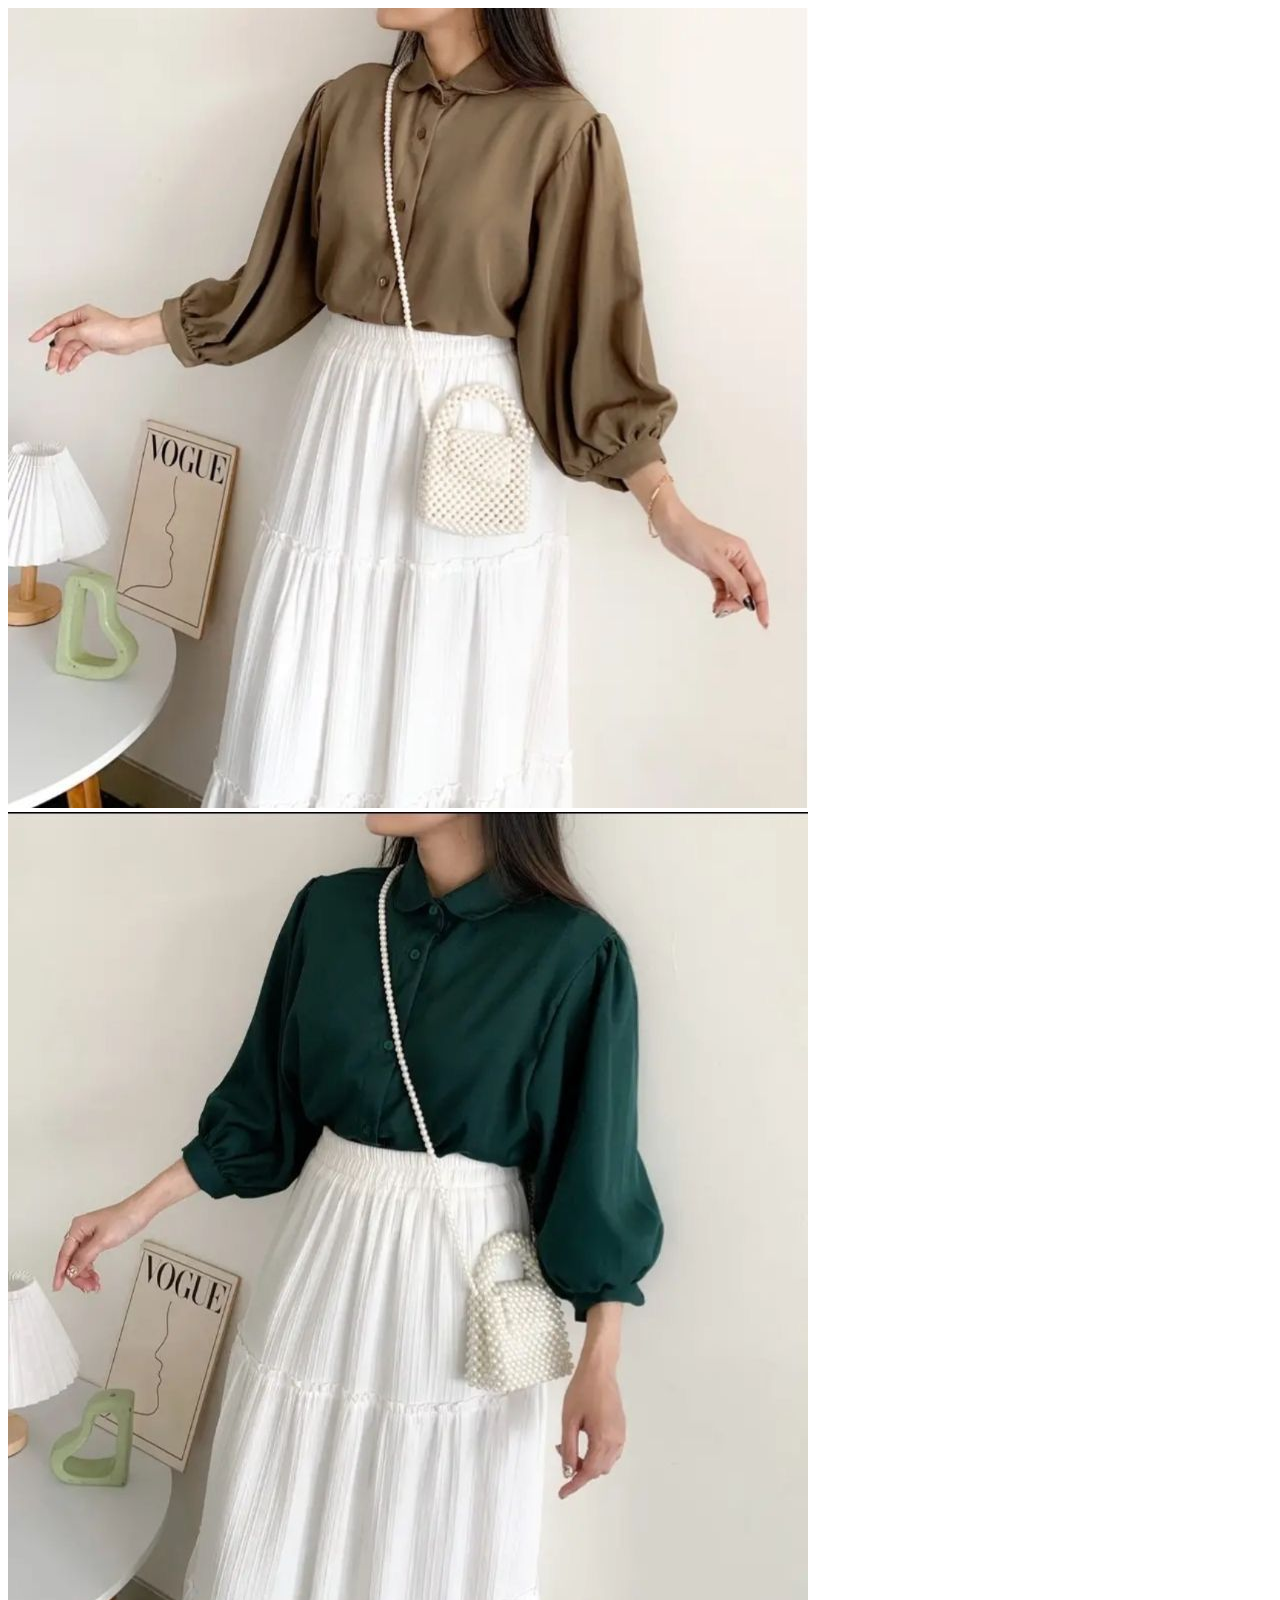
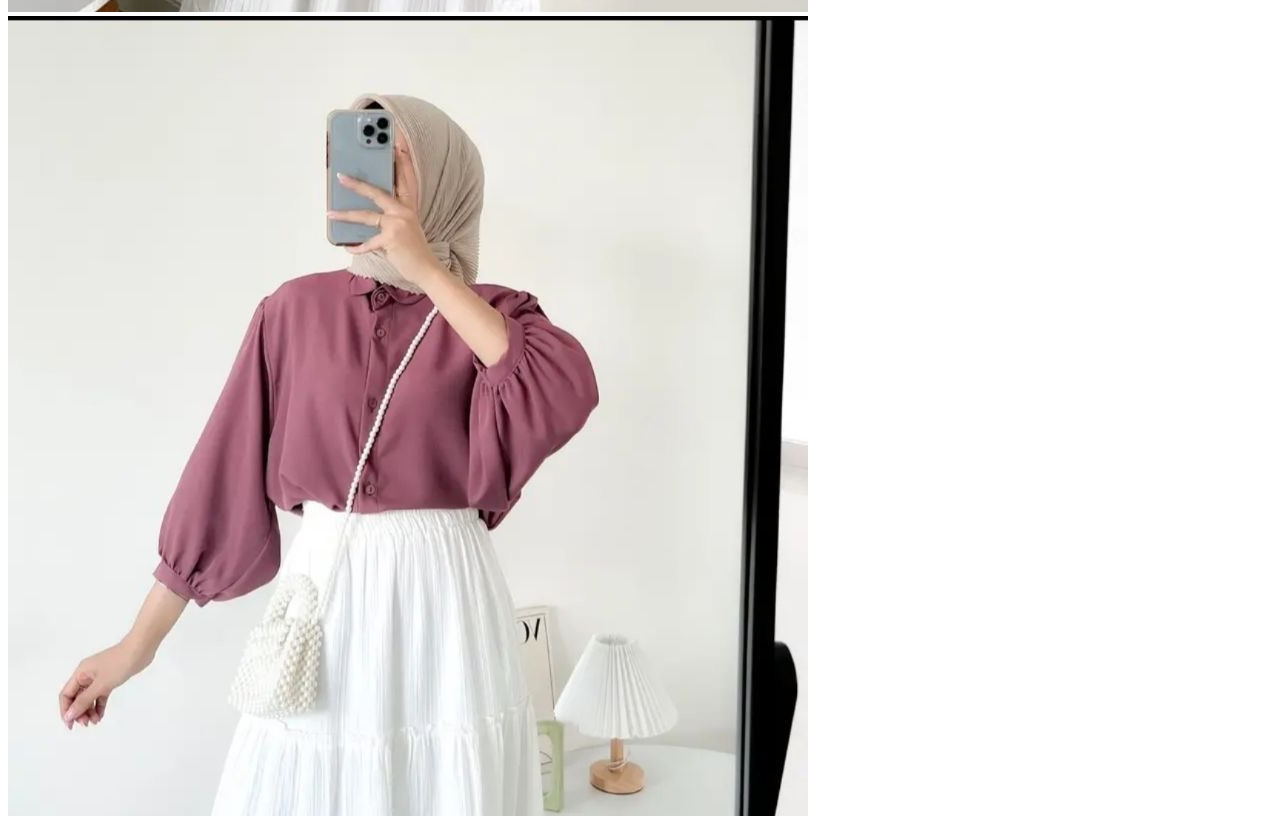
<file: blouse.html>
<!DOCTYPE html>
<html lang="en">
  <head>
    <meta charset="UTF-8" />
    <meta name="viewport" content="width=device-width, initial-scale=1.0" />
    <title>Document</title>
  </head>
  <body>
    <img src="img-puput/blouse 1.jpg" alt="gambar" />
    <img src="img-puput/blouse 2.jpg" alt="gambar" />
    <img src="img-puput/blouse3.jpg" alt="gambar" />
  </body>
</html>
</file>
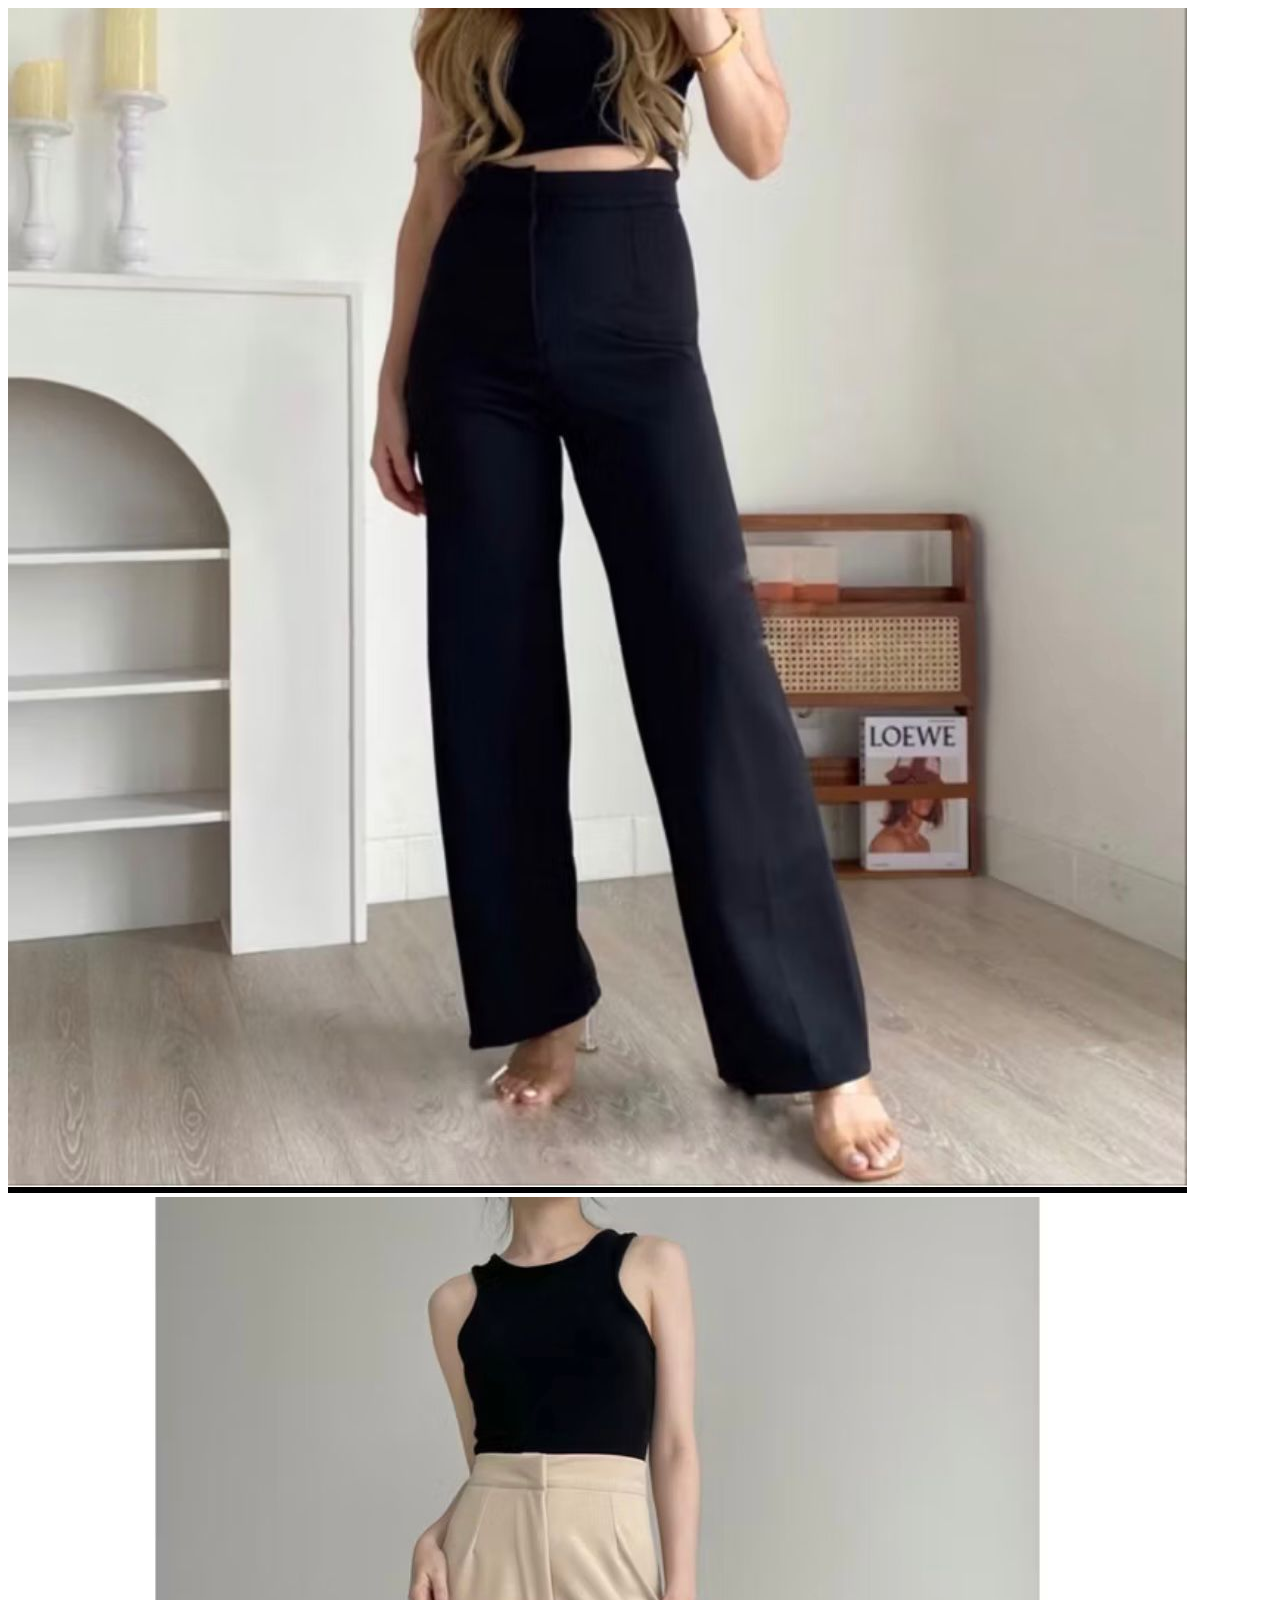
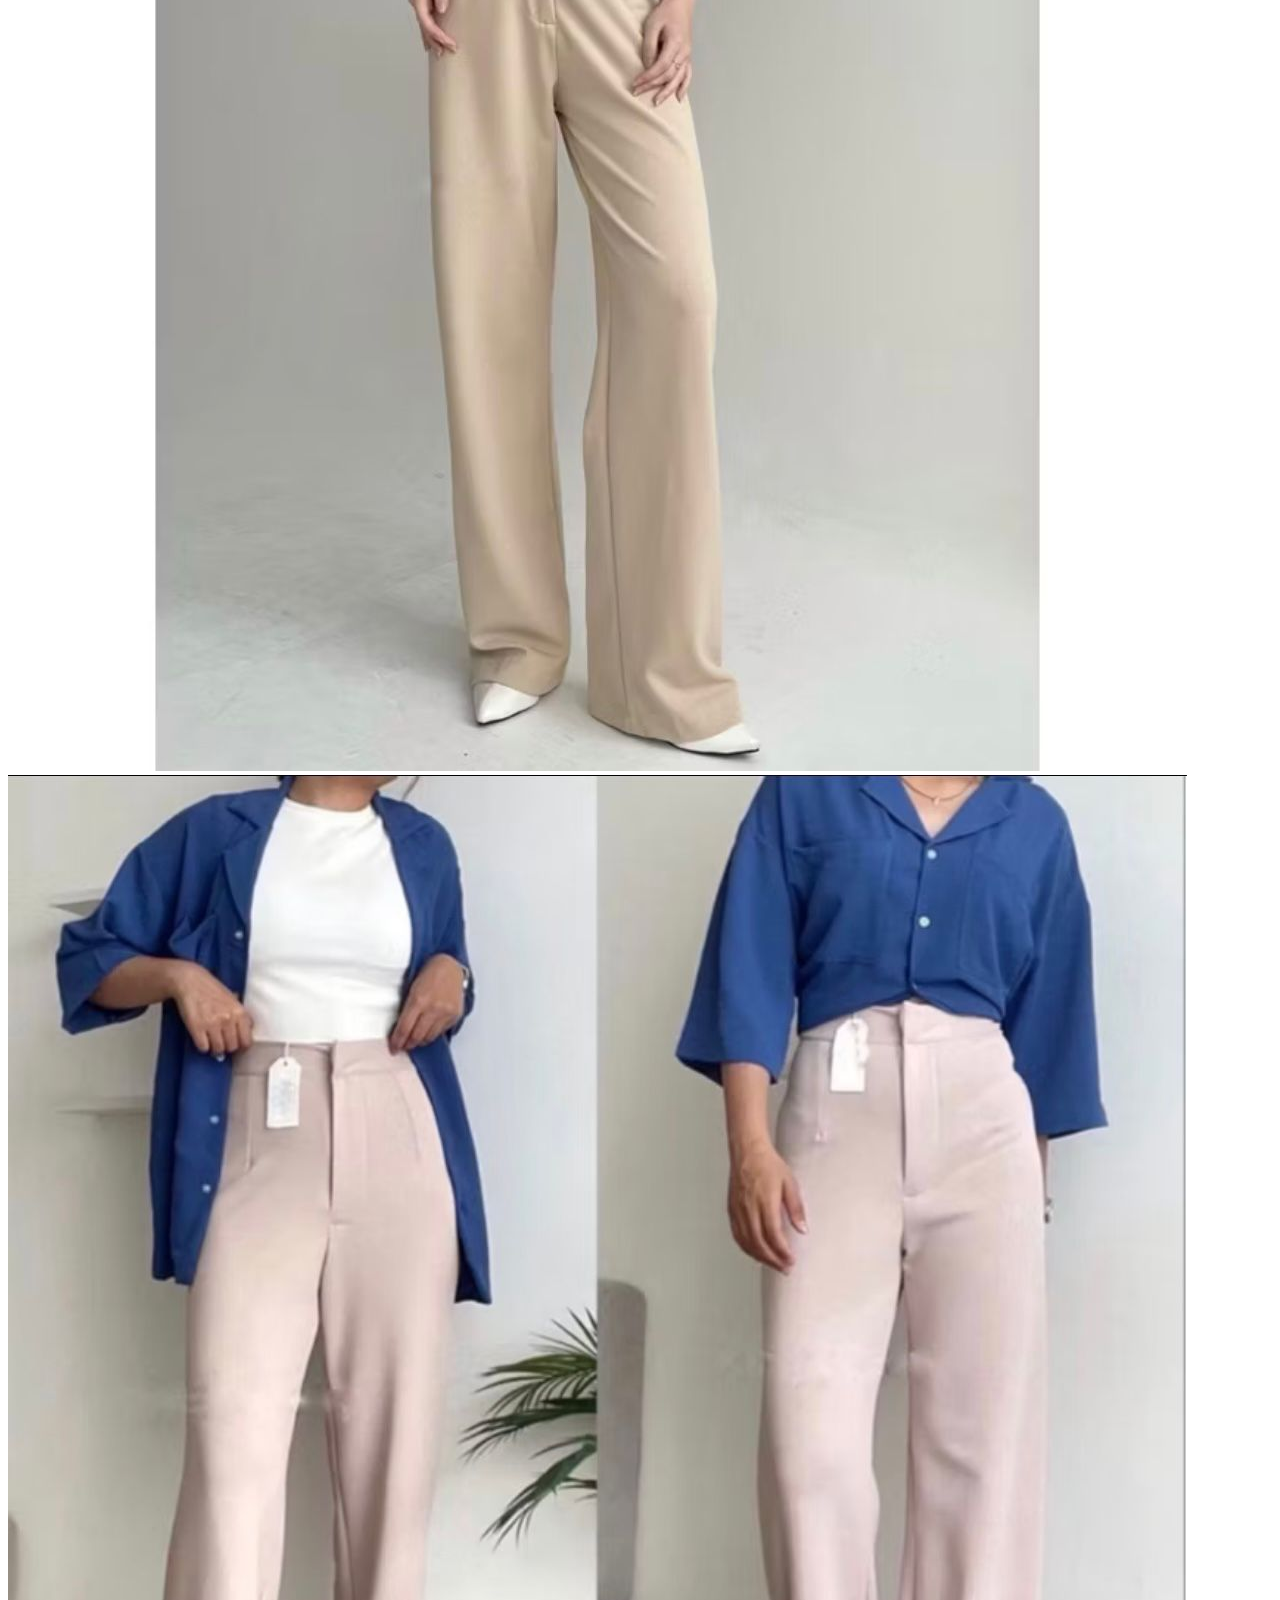
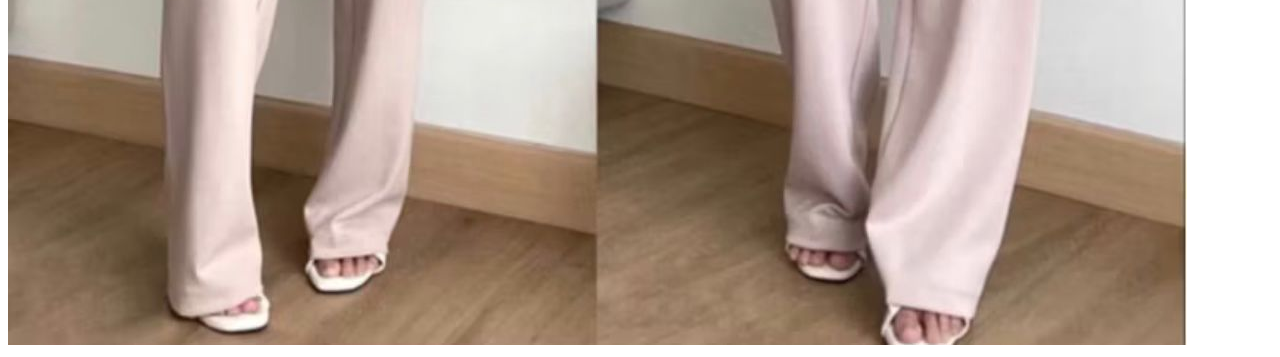
<file: celana.html>
<!DOCTYPE html>
<html lang="en">
  <head>
    <meta charset="UTF-8" />
    <meta name="viewport" content="width=device-width, initial-scale=1.0" />
    <title>Document</title>
  </head>
  <body>
    <img src="img-puput/celana 4.jpg" alt="gambar" />
    <img src="img-puput/foto produk 1.jpg" alt="gambar" />
    <img src="img-puput/celana3.jpg" alt="gambar" />
  </body>
</html>
</file>
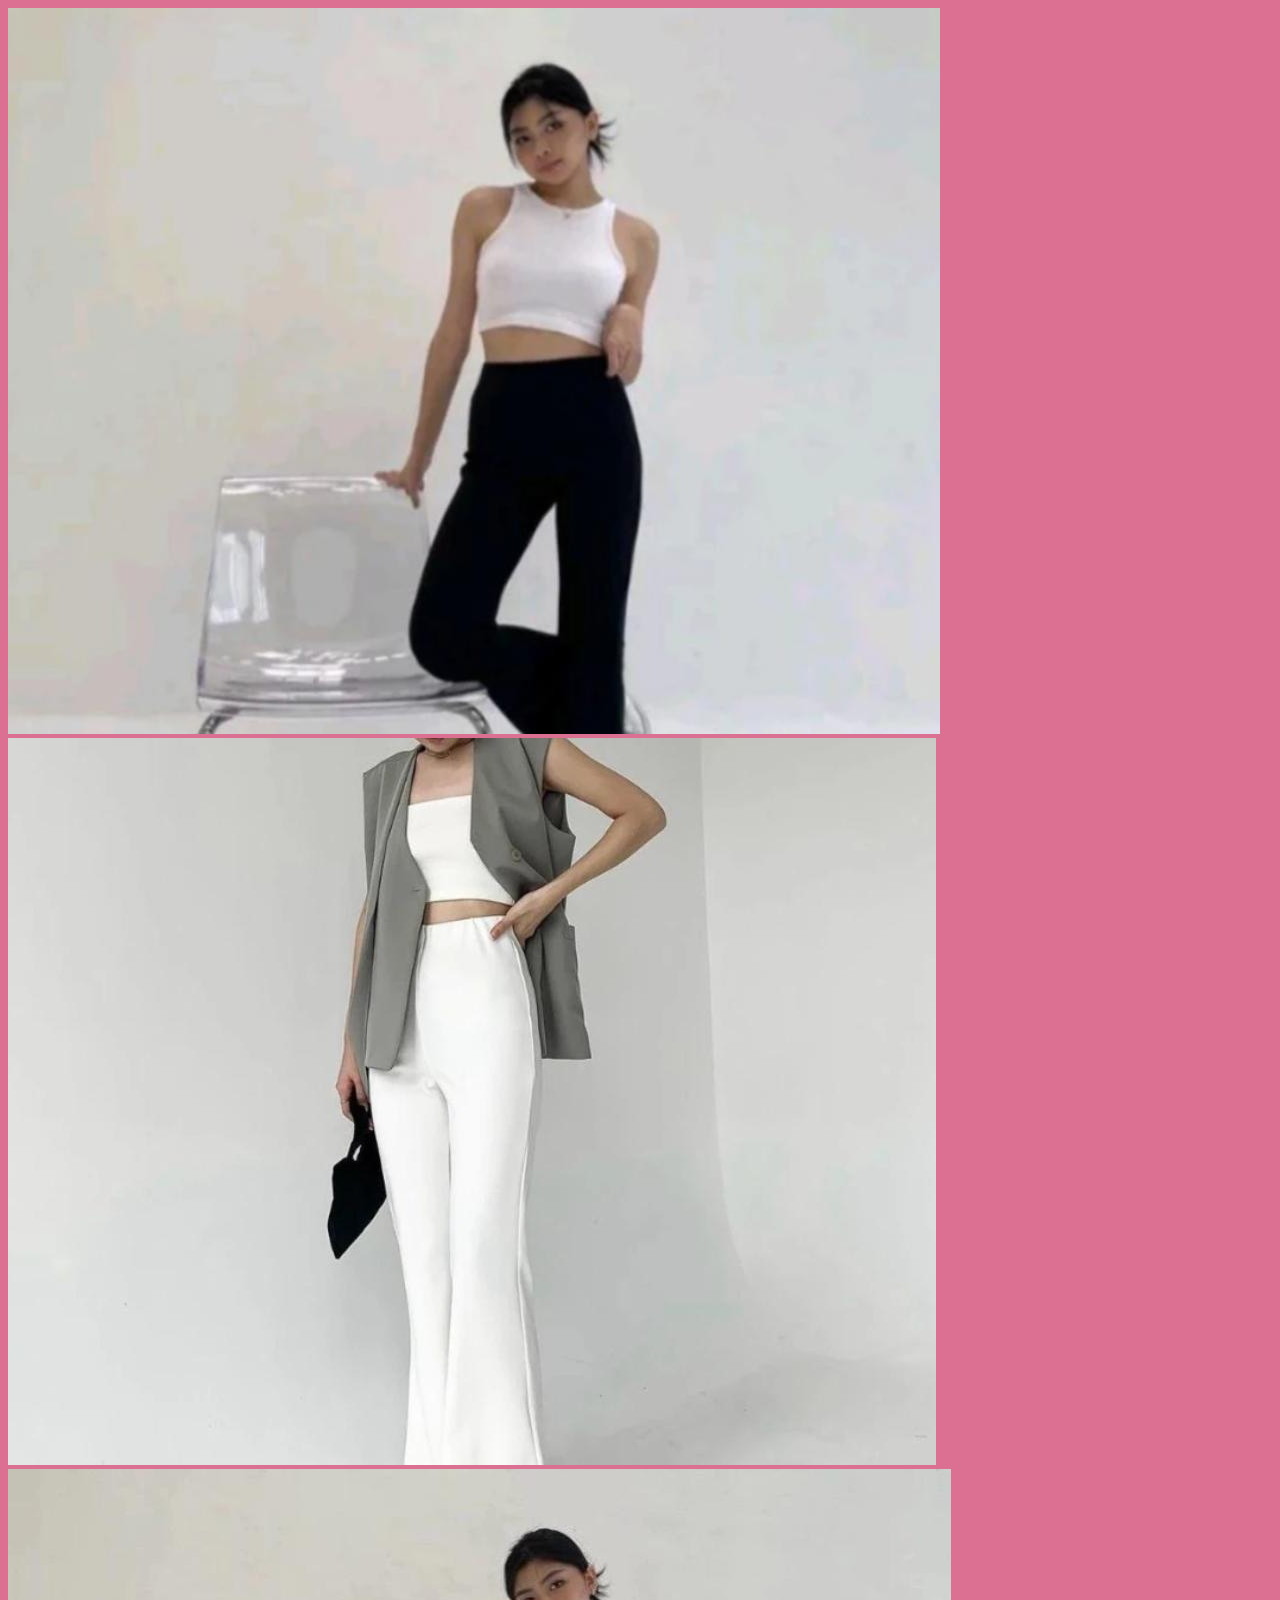
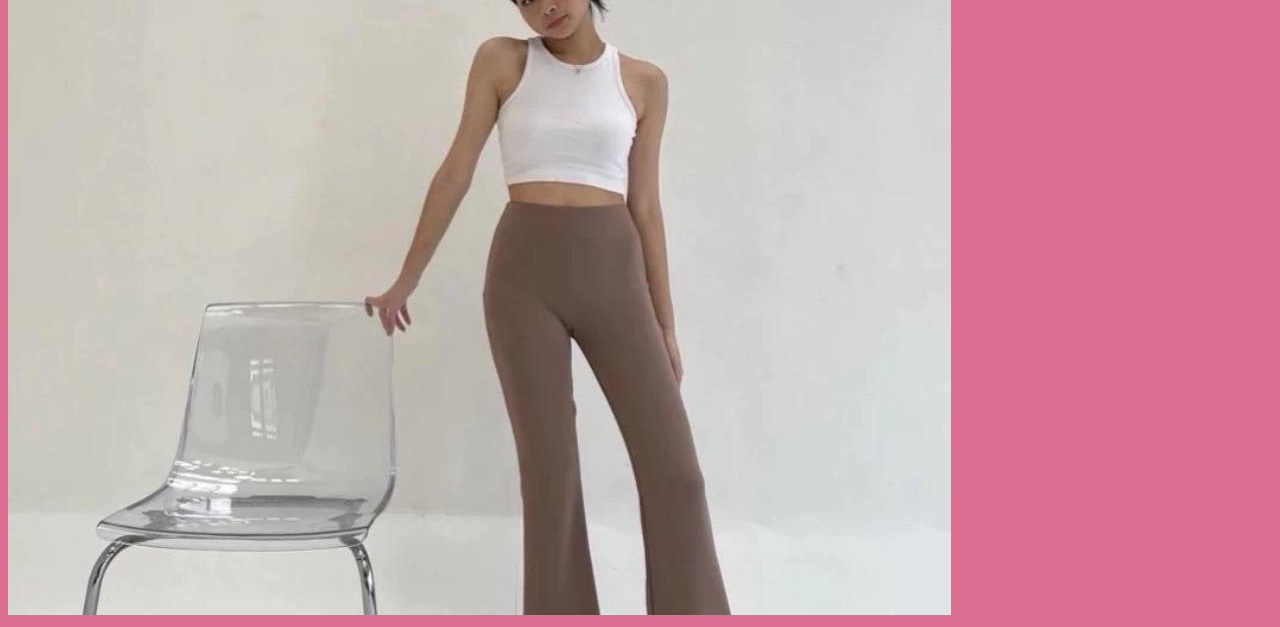
<file: cutbray.html>
<!DOCTYPE html>
<html lang="en">
  <head>
    <meta charset="UTF-8" />
    <meta name="viewport" content="width=device-width, initial-scale=1.0" />
    <title>Document</title>
    <link rel="stylesheet" href="style.css" />
  </head>
  <body>
    <div class="WARNA BESTSELLER" style="align-items: center">
      <div class="gallery-item">
        <img src="img-puput/cutbray.4.jpg" alt="Image 1" />
      </div>
      <div class="gallery-item">
        <img src="img-puput/cutbray.3.jpg" alt="Image 2" />
      </div>
      <div class="gallery-item">
        <img src="img-puput/cutbray.2.jpg" alt="Image 3" />
      </div>
    </div>
  </body>
</html>
</file>
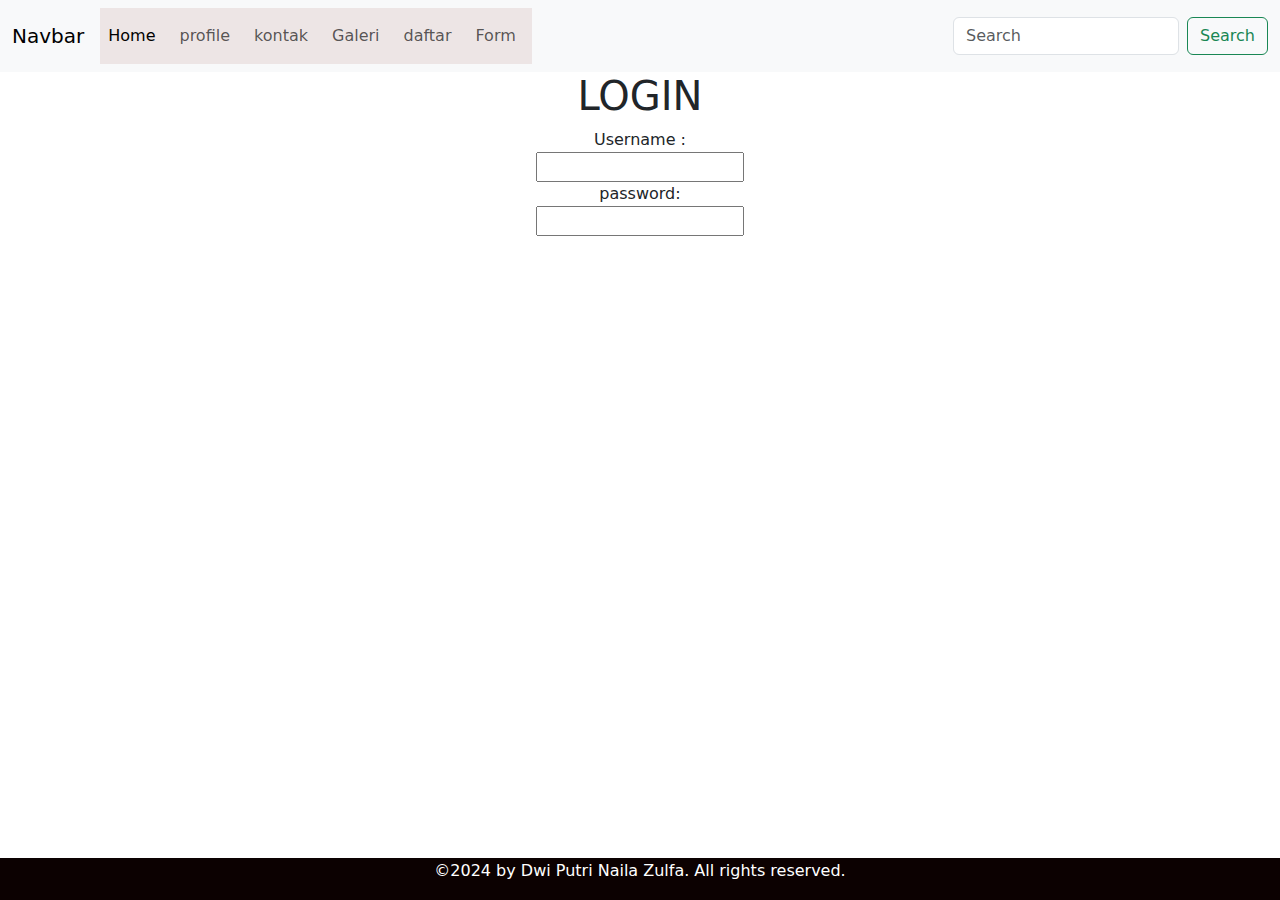
<file: daftar.html>
<!DOCTYPE html>
<html lang="en">
  <head>
    <meta charset="UTF-8" />
    <meta name="viewport" content="width=device-width, initial-scale=1.0" />
    <title>LOGIN</title>

    <link rel="stylesheet" href="style.css" />
    <link rel="stylesheet" href="bootstrap/bootstrap.min.css" />
  </head>
  <body>
    <nav class="navbar navbar-expand-lg bg-body-tertiary">
      <div class="container-fluid">
        <a class="navbar-brand" href="#">Navbar</a>
        <button
          class="navbar-toggler"
          type="button"
          data-bs-toggle="collapse"
          data-bs-target="#navbarSupportedContent"
          aria-controls="navbarSupportedContent"
          aria-expanded="false"
          aria-label="Toggle navigation"
        >
          <span class="navbar-toggler-icon"></span>
        </button>
        <div class="collapse navbar-collapse" id="navbarSupportedContent">
          <ul class="navbar-nav me-auto mb-2 mb-lg-0">
            <li class="nav-item">
              <a class="nav-link active" aria-current="page" href="index.html"
                >Home</a
              >
            </li>
            <li class="nav-item">
              <a class="nav-link" href="profile.html">profile</a>
            </li>
            <li class="nav-item">
              <a class="nav-link" href="kontak.html">kontak</a>
            </li>
            <li class="nav-item">
              <a class="nav-link" href="Galeri.html">Galeri</a>
            </li>
            <li class="nav-item">
              <a class="nav-link" href="daftar.html ">daftar</a>
            </li>
            <li class="nav-item">
              <a class="nav-link" href="form.html">Form</a>
            </li>
          </ul>
          <form class="d-flex" role="search">
            <input
              class="form-control me-2"
              type="search"
              placeholder="Search"
              aria-label="Search"
            />
            <button class="btn btn-outline-success" type="submit">
              Search
            </button>
          </form>
        </div>
      </div>
    </nav>
    <script src="bootstrap/bootstrap.min.js"></script>
    <h1 style="text-align: center">LOGIN</h1>
    <form style="text-align: center">
      <label for="username">Username :</label> <br />
      <input type="text" id="Username" name="Username" /> <br />
      <label for="pwd">password:</label><br />
      <input type="password" id="pwd" name="pwd" />
    </form>
    <!--footer-->
    <footer>
      <p>&copy;2024 by Dwi Putri Naila Zulfa. All rights reserved.</p>
    </footer>
  </body>
</html>
</file>
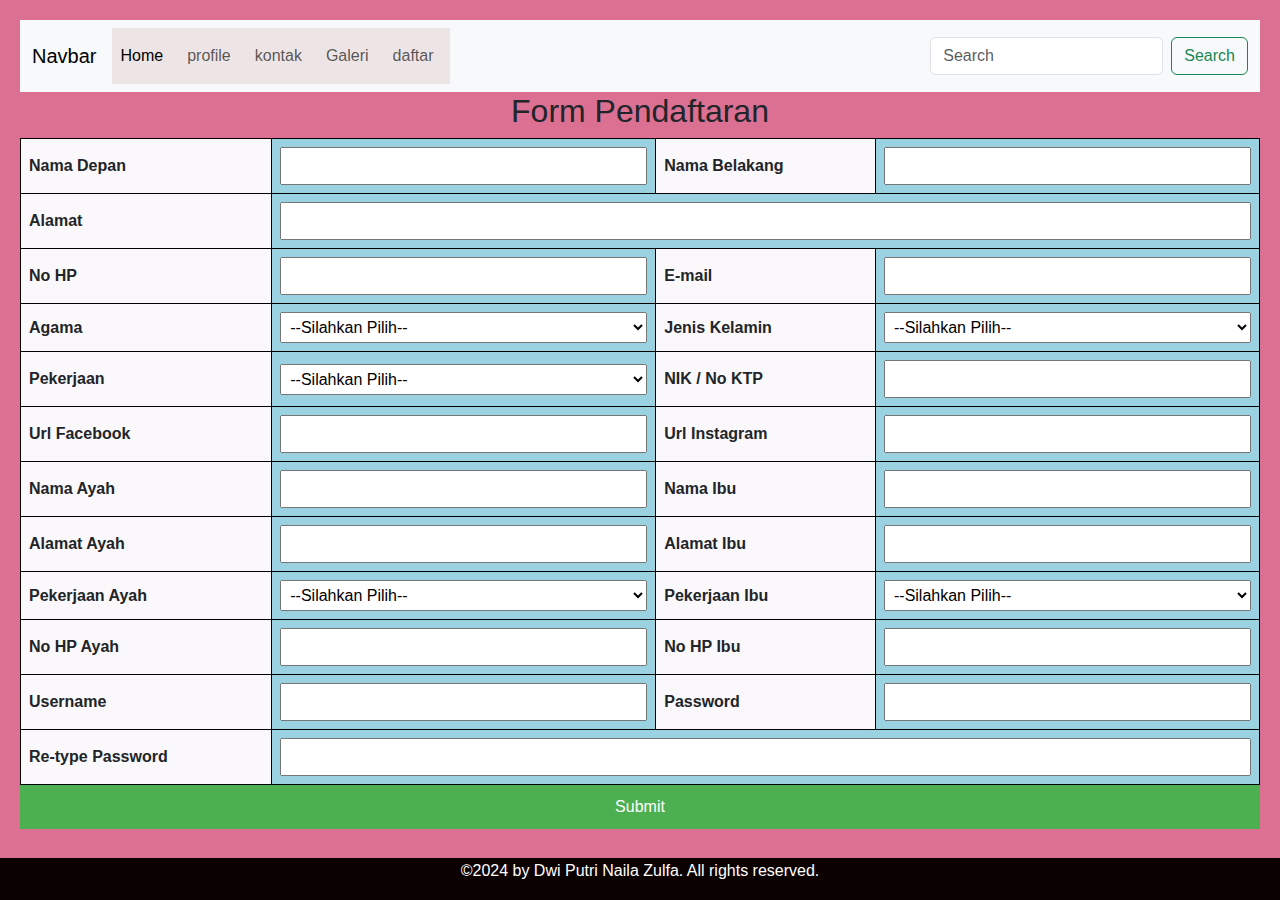
<file: form.html>
<!DOCTYPE html>
<html lang="en">
  <head>
    <meta charset="UTF-8" />
    <meta name="viewport" content="width=device-width, initial-scale=1.0" />
    <title>Form Pendaftaran</title>
    <link rel="stylesheet" href="bootstrap/bootstrap.min.css" />

    <link rel="stylesheet" href="style.css" />
    <style>
      body {
        font-family: Arial, sans-serif;
        background-color: #f4f4f4;
        margin: 0;
        padding: 20px;
      }
      table {
        width: 100%;
        border-collapse: collapse;
      }
      table,
      th,
      td {
        border: 1px solid #000;
        padding: 8px;
      }
      th {
        background-color: #fbf8fb;
      }
      td {
        background-color: #9ad2e2;
      }
      input[type="text"],
      input[type="email"],
      input[type="password"],
      input[type="tel"],
      select {
        width: 100%;
        padding: 5px;
        box-sizing: border-box;
      }
      input[type="submit"] {
        width: 100%;
        padding: 10px;
        background-color: #4caf50;
        color: white;
        border: none;
        cursor: pointer;
      }
      input[type="submit"]:hover {
        background-color: #45a049;
      }
    </style>
    <link rel="stylesheet" href="style.css" />
  </head>
  <body>
    <nav class="navbar navbar-expand-lg bg-body-tertiary">
      <div class="container-fluid">
        <a class="navbar-brand" href="#">Navbar</a>
        <button
          class="navbar-toggler"
          type="button"
          data-bs-toggle="collapse"
          data-bs-target="#navbarSupportedContent"
          aria-controls="navbarSupportedContent"
          aria-expanded="false"
          aria-label="Toggle navigation"
        >
          <span class="navbar-toggler-icon"></span>
        </button>
        <div class="collapse navbar-collapse" id="navbarSupportedContent">
          <ul class="navbar-nav me-auto mb-2 mb-lg-0">
            <li class="nav-item">
              <a class="nav-link active" aria-current="page" href="index.html"
                >Home</a
              >
            </li>
            <li class="nav-item">
              <a class="nav-link" href="profile.html">profile</a>
            </li>
            <li class="nav-item">
              <a class="nav-link" href="kontak.html">kontak</a>
            </li>
            <li class="nav-item">
              <a class="nav-link" href="Galeri.html">Galeri</a>
            </li>
            <li class="nav-item">
              <a class="nav-link" href="daftar.html ">daftar</a>
            </li>
          </ul>
          <form class="d-flex" role="search">
            <input
              class="form-control me-2"
              type="search"
              placeholder="Search"
              aria-label="Search"
            />
            <button class="btn btn-outline-success" type="submit">
              Search
            </button>
          </form>
        </div>
      </div>
    </nav>
    <script src="bootstrap/bootstrap.min.js"></script>
    <h2 style="text-align: center">Form Pendaftaran</h2>
    <form action="#" method="POST">
      <table>
        <tr>
          <th>Nama Depan</th>
          <td><input type="text" name="firstName" required /></td>
          <th>Nama Belakang</th>
          <td><input type="text" name="lastName" required /></td>
        </tr>
        <tr>
          <th>Alamat</th>
          <td colspan="3"><input type="text" name="address" required /></td>
        </tr>
        <tr>
          <th>No HP</th>
          <td><input type="tel" name="phone" required /></td>
          <th>E-mail</th>
          <td><input type="email" name="email" required /></td>
        </tr>
        <tr>
          <th>Agama</th>
          <td>
            <select name="religion" required>
              <option value="">--Silahkan Pilih--</option>
              <option value="Islam">Islam</option>
              <option value="Hindu">Hindu</option>
              <option value="Budha">Budha</option>
            </select>
          </td>
          <th>Jenis Kelamin</th>
          <td>
            <select name="gender" required>
              <option value="">--Silahkan Pilih--</option>
              <option value="Laki-laki">Laki-laki</option>
              <option value="Perempuan">Perempuan</option>
            </select>
          </td>
        </tr>
        <tr>
          <th>Pekerjaan</th>
          <td>
            <select name="job" required>
              <option value="">--Silahkan Pilih--</option>
              <option value="Swasta">Swasta</option>
              <option value="PNS">PNS</option>
              <option value="TNI">TNI</option>
              <option value="Polri">Polri</option>
              <option value="Dokter">Dokter</option>
              <option value="Programmer">Programmer</option>
              <option value="DPR">DPR</option>
              <option value="Guru">Guru</option>
              <option value="Dosen">Dosen</option>
            </select>
          </td>
          <th>NIK / No KTP</th>
          <td><input type="text" name="nik" required /></td>
        </tr>
        <tr>
          <th>Url Facebook</th>
          <td><input type="text" name="facebook" /></td>
          <th>Url Instagram</th>
          <td><input type="text" name="instagram" /></td>
        </tr>
        <tr>
          <th>Nama Ayah</th>
          <td><input type="text" name="fatherName" /></td>
          <th>Nama Ibu</th>
          <td><input type="text" name="motherName" /></td>
        </tr>
        <tr>
          <th>Alamat Ayah</th>
          <td><input type="text" name="fatherAddress" /></td>
          <th>Alamat Ibu</th>
          <td><input type="text" name="motherAddress" /></td>
        </tr>
        <tr>
          <th>Pekerjaan Ayah</th>
          <td>
            <select name="fatherJob">
              <option value="">--Silahkan Pilih--</option>
              <option value="Swasta">Swasta</option>
              <option value="PNS">PNS</option>
              <option value="TNI">TNI</option>
              <option value="Polri">Polri</option>
              <option value="Dokter">Dokter</option>
              <option value="Programmer">Programmer</option>
              <option value="DPR">DPR</option>
              <option value="Guru">Guru</option>
              <option value="Dosen">Dosen</option>
            </select>
          </td>
          <th>Pekerjaan Ibu</th>
          <td>
            <select name="motherJob">
              <option value="">--Silahkan Pilih--</option>
              <option value="Swasta">Swasta</option>
              <option value="PNS">PNS</option>
              <option value="TNI">TNI</option>
              <option value="Polri">Polri</option>
              <option value="Dokter">Dokter</option>
              <option value="Programmer">Programmer</option>
              <option value="DPR">DPR</option>
              <option value="Guru">Guru</option>
              <option value="Dosen">Dosen</option>
            </select>
          </td>
        </tr>
        <tr>
          <th>No HP Ayah</th>
          <td><input type="tel" name="fatherPhone" /></td>
          <th>No HP Ibu</th>
          <td><input type="tel" name="motherPhone" /></td>
        </tr>
        <tr>
          <th>Username</th>
          <td><input type="text" name="username" required /></td>
          <th>Password</th>
          <td><input type="password" name="password" required /></td>
        </tr>
        <tr>
          <th>Re-type Password</th>
          <td colspan="3">
            <input type="password" name="repassword" required />
          </td>
        </tr>
      </table>
      <input type="submit" value="Submit" />
    </form>
    <!--footer-->
    <footer>
      <p>&copy;2024 by Dwi Putri Naila Zulfa. All rights reserved.</p>
    </footer>
  </body>
</html>
</file>
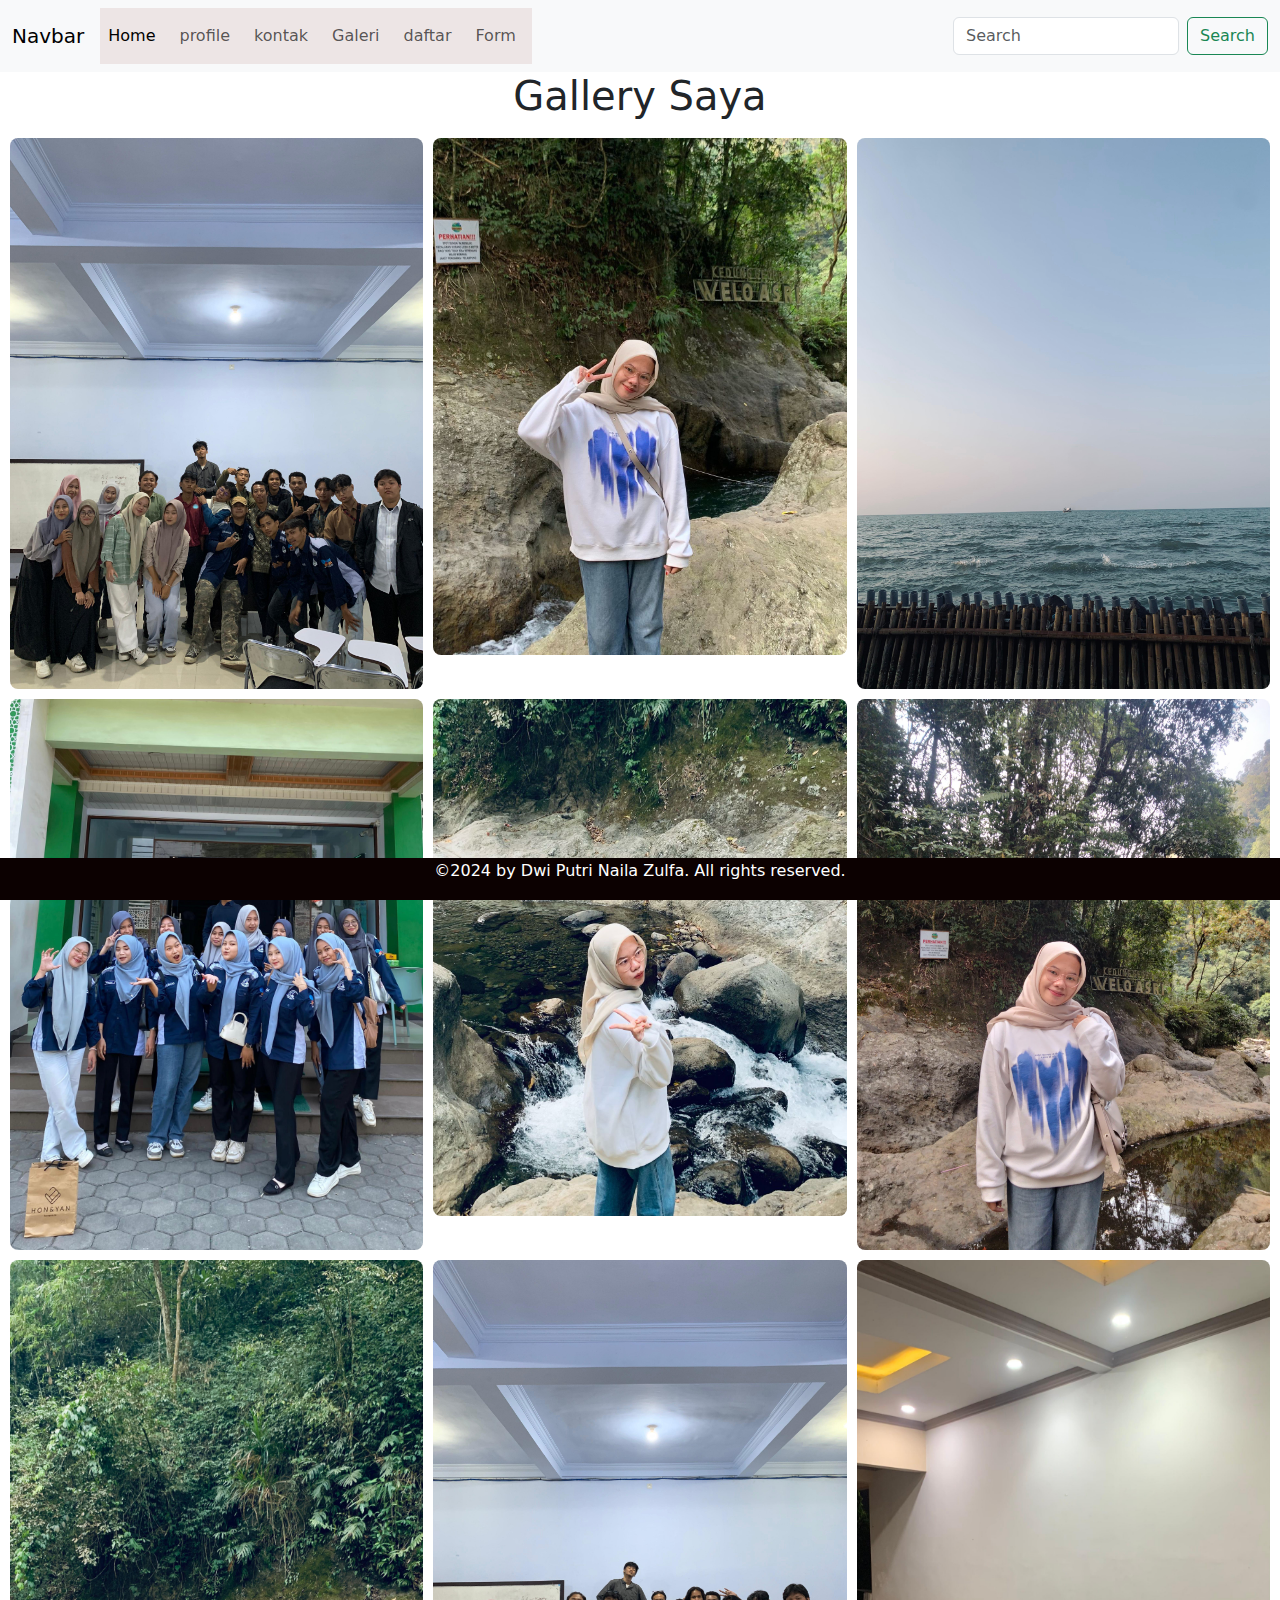
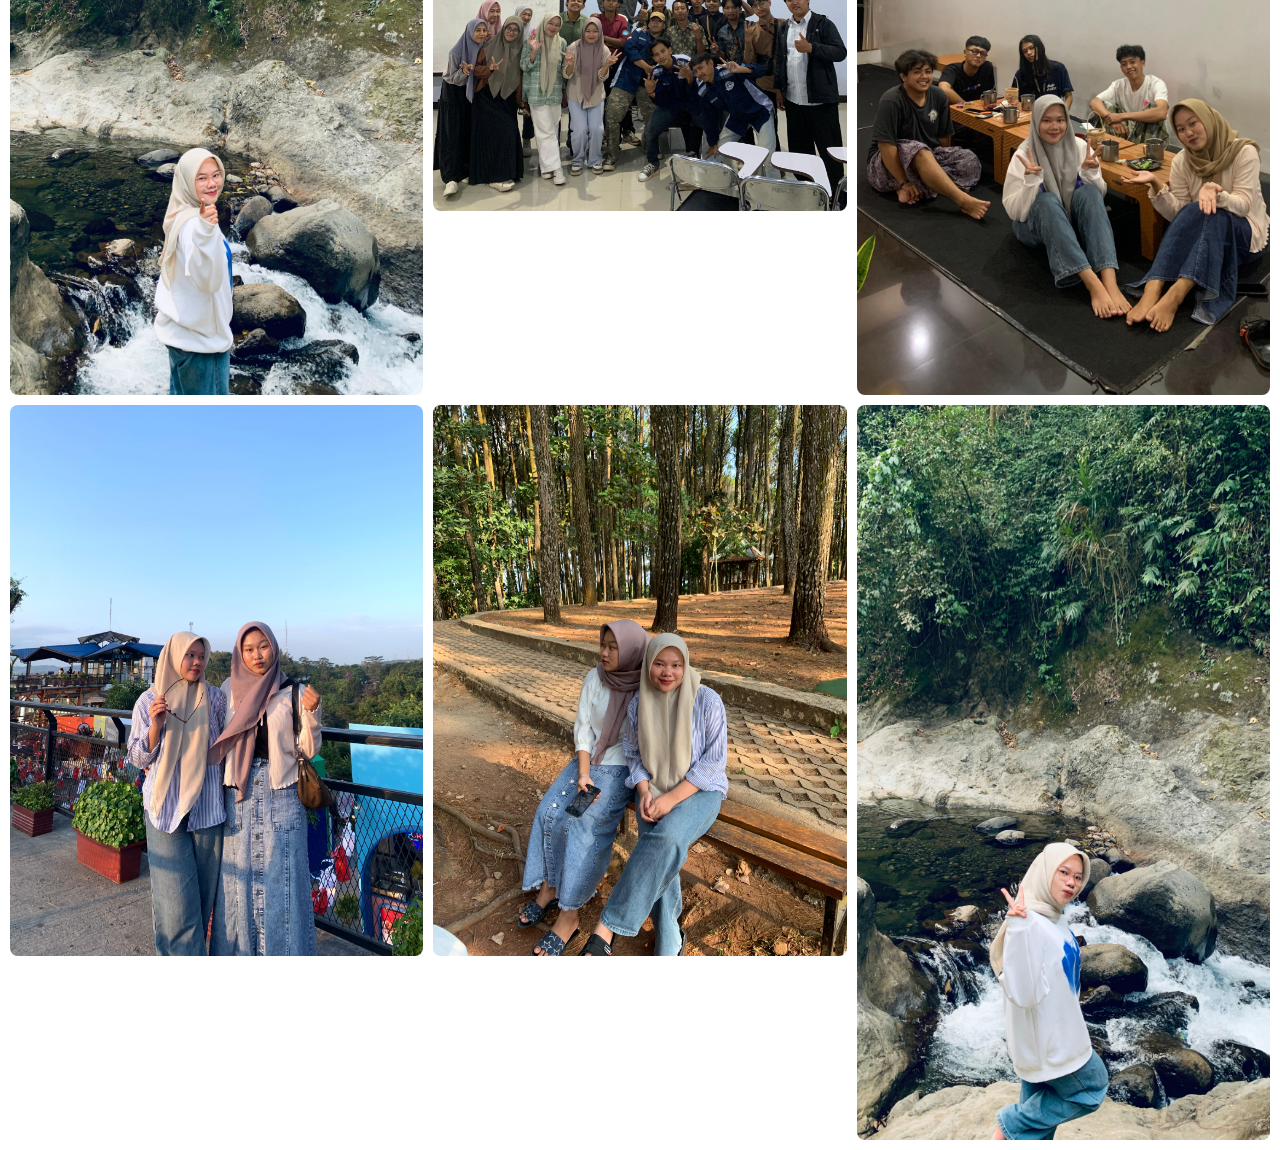
<file: Galeri.html>
<!DOCTYPE html>
<html lang="en">
  <head>
    <meta charset="UTF-8" />
    <meta name="viewport" content="width=device-width, initial-scale=1.0" />
    <title>Photo Gallery</title>
    <style>
      body {
        font-family: Arial, sans-serif;
        margin: 0;
        padding: 0;
        background-color: #f0f0f0;
      }
      .gallery {
        display: grid;
        grid-template-columns: repeat(3, minmax(100px, 1fr));
        gap: 10px;
        padding: 10px;
      }
      .gallery img {
        width: 100%;
        height: auto;
        object-fit: cover;
        border-radius: 8px;
        transition: transform 0.3s ease;
        cursor: pointer;
      }
      .gallery img:hover {
        transform: scale(1.05);
      }
      .modal {
        display: none;
        position: fixed;
        z-index: 1;
        left: 0;
        top: 0;
        width: 100%;
        height: 100%;
        background-color: rgba(0, 0, 0, 0.9);
        overflow: auto;
      }
      .modal-content {
        margin: auto;
        display: block;
        width: 80%;
        max-width: 500px;
        max-height: 75%;
        animation: zoom 0.6s;
      }
      @keyframes zoom {
        from {
          transform: scale(0.1);
        }
        to {
          transform: scale(1);
        }
      }
      .close {
        position: absolute;
        top: 15px;
        right: 35px;
        color: #f1f1f1;
        font-size: 40px;
        font-weight: bold;
        transition: 0.3s;
      }
      .close:hover,
      .close:focus {
        color: #bbb;
        text-decoration: none;
        cursor: pointer;
      }
    </style>
    <link rel="stylesheet" href="style.css" />
    <link rel="stylesheet" href="bootstrap/bootstrap.min.css" />
  </head>
  <body>
    <nav class="navbar navbar-expand-lg bg-body-tertiary">
      <div class="container-fluid">
        <a class="navbar-brand" href="#">Navbar</a>
        <button
          class="navbar-toggler"
          type="button"
          data-bs-toggle="collapse"
          data-bs-target="#navbarSupportedContent"
          aria-controls="navbarSupportedContent"
          aria-expanded="false"
          aria-label="Toggle navigation"
        >
          <span class="navbar-toggler-icon"></span>
        </button>
        <div class="collapse navbar-collapse" id="navbarSupportedContent">
          <ul class="navbar-nav me-auto mb-2 mb-lg-0">
            <li class="nav-item">
              <a class="nav-link active" aria-current="page" href="index.html"
                >Home</a
              >
            </li>
            <li class="nav-item">
              <a class="nav-link" href="profile.html">profile</a>
            </li>
            <li class="nav-item">
              <a class="nav-link" href="kontak.html">kontak</a>
            </li>
            <li class="nav-item">
              <a class="nav-link" href="Galeri.html">Galeri</a>
            </li>
            <li class="nav-item">
              <a class="nav-link" href="daftar.html ">daftar</a>
            </li>
            <li class="nav-item">
                <a class="nav-link" href="form.html">Form</a>
              </li>
          </ul>
          <form class="d-flex" role="search">
            <input
              class="form-control me-2"
              type="search"
              placeholder="Search"
              aria-label="Search"
            />
            <button class="btn btn-outline-success" type="submit">
              Search
            </button>
          </form>
        </div>
      </div>
    </nav>
    <script src="bootstrap/bootstrap.min.js"></script>
     <!--footer-->
     <footer>
        <p>&copy;2024 by Dwi Putri Naila Zulfa. All rights reserved.</p>
      </footer>
  </body>
    <h1 style="text-align: center">Gallery Saya</h1>
    <div class="gallery">
      <img
        src="img-puput/img 12.jpg"
        alt="img 1"
        onclick="openModal(this.src)"
      />
      <img
        src="img-puput/img.1.jpg"
        alt="Image 2"
        onclick="openModal(this.src)"
      />
      <img
        src="img-puput/img.10.jpg"
        alt="Image 3"
        onclick="openModal(this.src)"
      />
      <img
        src="img-puput/img.11.jpg"
        alt="Image 4"
        onclick="openModal(this.src)"
      />
      <img
        src="img-puput/img.2.jpg"
        alt="Image 5"
        onclick="openModal(this.src)"
      />
      <img
        src="img-puput/img.3.jpg"
        alt="Image 6"
        onclick="openModal(this.src)"
      />
      <img
        src="img-puput/img.4.jpg"
        alt="Image 7"
        onclick="openModal(this.src)"
      />
      <img
        src="img-puput/img.5.jpg"
        alt="Image 8"
        onclick="openModal(this.src)"
      />
      <img
        src="img-puput/img.8.jpg"
        alt="Image 9"
        onclick="openModal(this.src)"
      />
      <img
        src="img-puput/img.6.jpg"
        alt="Image 9"
        onclick="openModal(this.src)"
      />
      <img
        src="img-puput/img.7.jpg"
        alt="Image 9"
        onclick="openModal(this.src)"
      />
      <img
        src="img-puput/img.9.jpg"
        alt="Image 9"
        onclick="openModal(this.src)"
      />
    </div>

    <div id="myModal" class="modal">
      <span class="close" onclick="closeModal()">&times;</span>
      <img class="modal-content" id="modalImg" />
    </div>

    <script>
      function openModal(src) {
        var modal = document.getElementById("myModal");
        var modalImg = document.getElementById("modalImg");
        modal.style.display = "flex";
        modalImg.src = src;
      }

      function closeModal() {
        var modal = document.getElementById("myModal");
        modal.style.display = "none";
      }

      window.onclick = function (event) {
        var modal = document.getElementById("myModal");
        if (event.target == modal) {
          modal.style.display = "none";
        }
      };
    </script>
  </body>
</html>
</file>
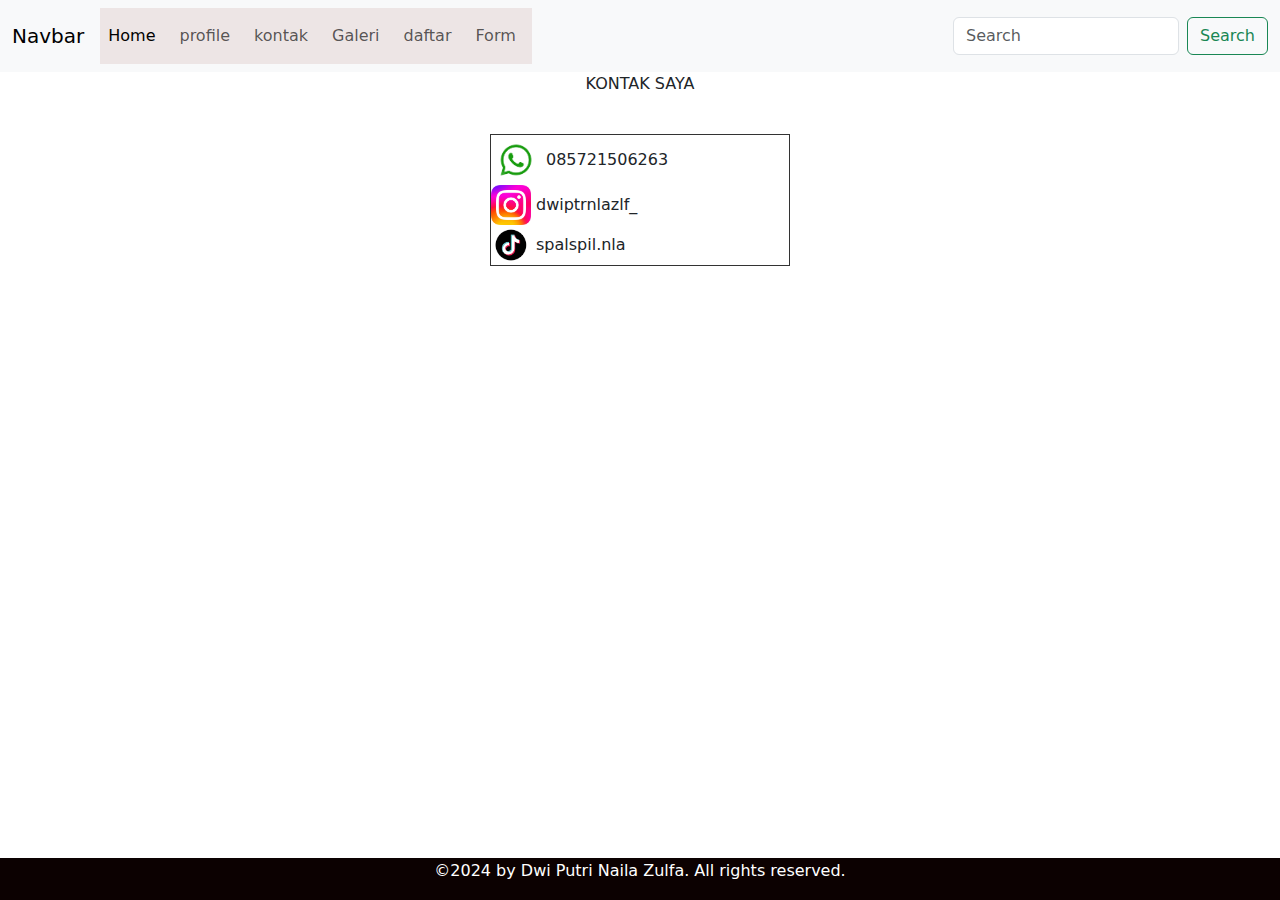
<file: kontak.html>
<!DOCTYPE html>
<html lang="en">
  <head>
    <meta charset="UTF-8" />
    <meta name="viewport" content="width=device-width, initial-scale=1.0" />
    <title>Document</title>
    <link rel="stylesheet" type="text/css" href="style.css" />
    <link rel="stylesheet" href="bootstrap/bootstrap.min.css" />
    <link rel="stylesheet" href="bootstrap/bootstrap.min.js" />
  </head>

  <body style="text-align: center">
    <nav class="navbar navbar-expand-lg bg-body-tertiary">
      <div class="container-fluid">
        <a class="navbar-brand" href="#">Navbar</a>
        <button
          class="navbar-toggler"
          type="button"
          data-bs-toggle="collapse"
          data-bs-target="#navbarSupportedContent"
          aria-controls="navbarSupportedContent"
          aria-expanded="false"
          aria-label="Toggle navigation"
        >
          <span class="navbar-toggler-icon"></span>
        </button>
        <div class="collapse navbar-collapse" id="navbarSupportedContent">
          <ul class="navbar-nav me-auto mb-2 mb-lg-0">
            <li class="nav-item">
              <a class="nav-link active" aria-current="page" href="index.html"
                >Home</a
              >
            </li>
            <li class="nav-item">
              <a class="nav-link" href="profile.html">profile</a>
            </li>
            <li class="nav-item">
              <a class="nav-link" href="kontak.html">kontak</a>
            </li>
            <li class="nav-item">
              <a class="nav-link" href="Galeri.html">Galeri</a>
            </li>
            <li class="nav-item">
              <a class="nav-link" href="daftar.html ">daftar</a>
            </li>
            <li class="nav-item">
              <a class="nav-link" href="form.html">Form</a>
            </li>
          </ul>
          <form class="d-flex" role="search">
            <input
              class="form-control me-2"
              type="search"
              placeholder="Search"
              aria-label="Search"
            />
            <button class="btn btn-outline-success" type="submit">
              Search
            </button>
          </form>
        </div>
      </div>
    </nav>

    <div>KONTAK SAYA</div>
    <div class="contac">
      <div class="logo1">
        <img src="img-puput/logo wa.png" width="50" height="50" />
        085721506263
      </div>
      <div class="logo2">
        <img src="img-puput/logo instagram.png" width="40" height="40" />
        dwiptrnlazlf_
      </div>
      <div class="logo3">
        <img src="img-puput/logo tiktok.png" width="40" height="40" />
        spalspil.nla
      </div>
    </div>

    <script src="bootstrap/bootstrap.min.js"></script>
    <!--footer-->
    <footer>
      <p>&copy;2024 by Dwi Putri Naila Zulfa. All rights reserved.</p>
    </footer>
  </body>
  <style>
    .navbar-custom {
      background-color: blue;
    }
    .logo1 {
      display: flex;
      gap: 5px;
      align-items: center;
    }

    .logo2 {
      display: flex;
      gap: 5px;
      align-items: center;
    }

    .logo3 {
      display: flex;
      gap: 5px;
      align-items: center;
    }

    .contac {
      margin-left: auto;
      margin-right: auto;
      border: #333 solid 1px;
      width: 300px;
      margin-top: 3%;
    }
  </style>
</html>
</file>
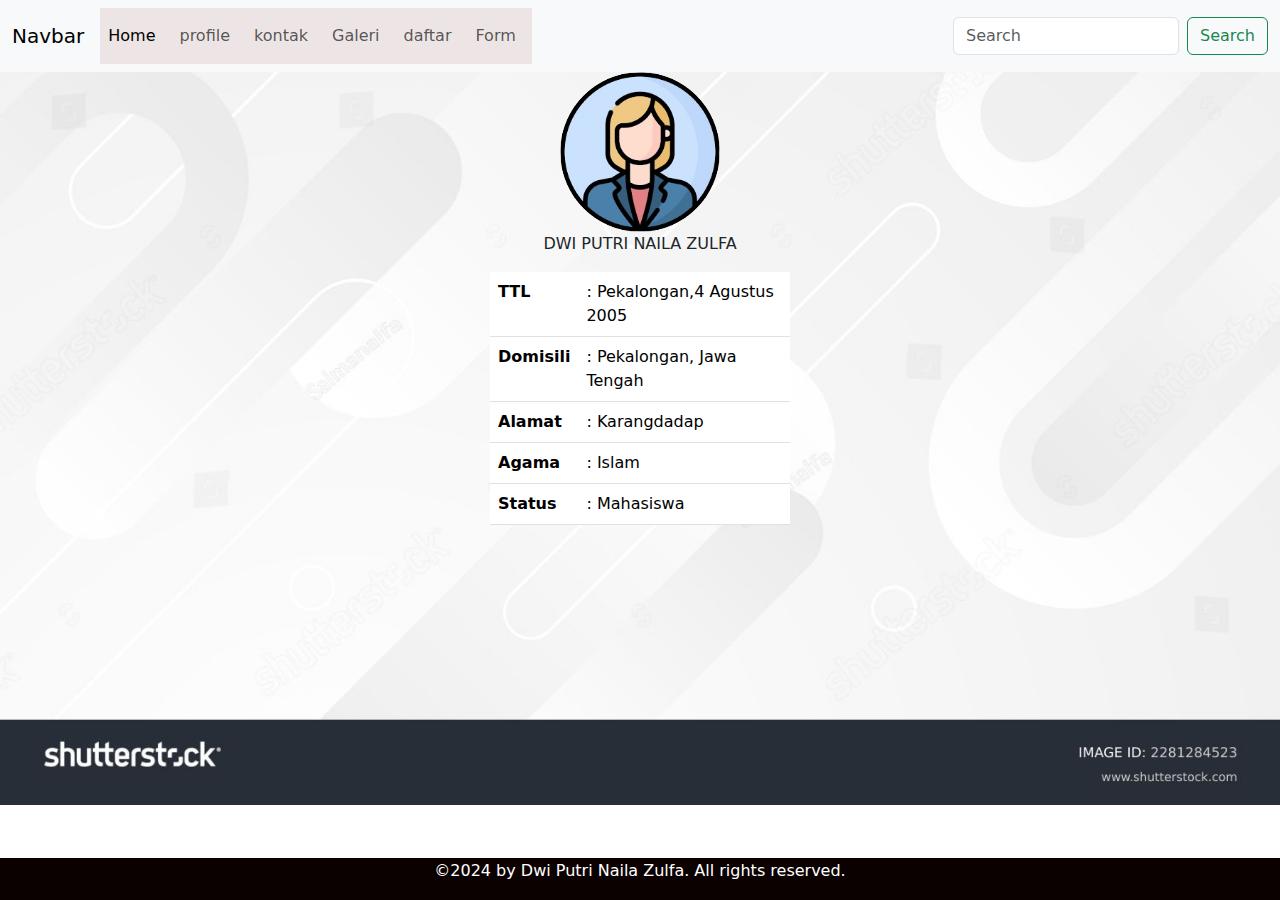
<file: profile.html>
<!DOCTYPE html>
<html lang="en">
  <head>
    <meta charset="UTF-8" />
    <meta name="viewport" content="width=device-width, initial-scale=1.0" />
    <link rel="stylesheet" href="style.css" />
    <link rel="stylesheet" href="bootstrap/bootstrap.min.css" />

    <title>PROFILE</title>
  </head>
  <body
    style="
      background-image: url(img-puput/background\ profile.jpg);
      background-size: cover;
      background-repeat: no-repeat;
    "
  >
    <nav class="navbar navbar-expand-lg bg-body-tertiary">
      <div class="container-fluid">
        <a class="navbar-brand" href="#">Navbar</a>
        <button
          class="navbar-toggler"
          type="button"
          data-bs-toggle="collapse"
          data-bs-target="#navbarSupportedContent"
          aria-controls="navbarSupportedContent"
          aria-expanded="false"
          aria-label="Toggle navigation"
        >
          <span class="navbar-toggler-icon"></span>
        </button>
        <div class="collapse navbar-collapse" id="navbarSupportedContent">
          <ul class="navbar-nav me-auto mb-2 mb-lg-0">
            <li class="nav-item">
              <a class="nav-link active" aria-current="page" href="index.html"
                >Home</a
              >
            </li>
            <li class="nav-item">
              <a class="nav-link" href="profile.html">profile</a>
            </li>
            <li class="nav-item">
              <a class="nav-link" href="kontak.html">kontak</a>
            </li>
            <li class="nav-item">
              <a class="nav-link" href="Galeri.html">Galeri</a>
            </li>
            <li class="nav-item">
              <a class="nav-link" href="daftar.html ">daftar</a>
            </li>
            <li class="nav-item">
              <a class="nav-link" href="form.html">Form</a>
            </li>
          </ul>
          <form class="d-flex" role="search">
            <input
              class="form-control me-2"
              type="search"
              placeholder="Search"
              aria-label="Search"
            />
            <button class="btn btn-outline-success" type="submit">
              Search
            </button>
          </form>
        </div>
      </div>
    </nav>
    <script src="bootstrap/bootstrap.min.js"></script>
    <div class="wrapper">
      <img src="img-puput/profile.png" alt="" class="photo" />
      <p>DWI PUTRI NAILA ZULFA</p>
      <table class="table">
        <tr>
          <td style="font-weight: 700">TTL</td>
          <td>: Pekalongan,4 Agustus 2005</td>
        </tr>
        <tr>
          <td style="font-weight: 700">Domisili</td>
          <td>: Pekalongan, Jawa Tengah</td>
        </tr>
        <tr>
          <td style="font-weight: 700">Alamat</td>
          <td>: Karangdadap</td>
        </tr>
        <tr>
          <td style="font-weight: 700">Agama</td>
          <td>: Islam</td>
        </tr>
        <tr>
          <td style="font-weight: 700">Status</td>
          <td>: Mahasiswa</td>
        </tr>
      </table>
    </div>
    <!--footer-->
    <footer>
      <p>&copy;2024 by Dwi Putri Naila Zulfa. All rights reserved.</p>
    </footer>
  </body>
</html>
</file>
<file: style.css>
body {
    background: palevioletred;
  }
  .gride {
    display: grid;
    grid-template-columns: repeat(10, minmax(125px, 1fr));
    margin: 0px;
    align-items: center;
    grid-gap: 30px;
  }
  img {
    object-fit: cover;
  }
  .gride > img {
    border-top-right-radius: 30px;
    border-top-left-radius: 30px;
    border-bottom-right-radius: 30px;
    border-bottom-left-radius: 30px;
    
  }
  
  .gride > img:hover {
    transform:scale(5)
  }
  @media (max-width: 1000px) {
    .gride {
      grid-template-columns: repeat(2, 1fr);
    }
  }
  @media (max-widt: 800px) {
    .gride {

    }
  }
  nav ul {
    display: flex;
    gap: 8px;
    list-style-type: none;
    margin: 0;
    padding: 8px;
    overflow: hidden;
    background-color: #ede5e5;
    justify-content: center;
  }

  nav li {
    float: left;
  }

  nav li a {
    display: block;
    color: beige;
    text-align: center;
    text-decoration: none;
    
  }

  nav li a:hover {
    background-color: #12f38a;
  }
  
.wrapper {
  width: 300px;
  margin-left: auto;
  margin-right: auto;
}

.photo {
  width: 160px;
  height: 160px;
  object-fit: cover ;
  border-radius: 80px;
  display: block;
  margin: 0 auto;
}

p{
  text-align: center;

}

.logo1{
  display: flex;
  gap: 5px;
  align-items: center;

}

.logo2{
  display: flex;
  gap: 5px;
  align-items: center;
}

.logo3{
  display: flex;
  gap: 5px;
  align-items: center;
}

.contac{
  margin-left: auto;
  margin-right: auto;
  border: #333 solid 1px;
  width: 100px;
  margin-top: 3%;
}
/* .nav-isi{
  margin: 50px;
  color: black;
  text-decoration: none;
} */
 


nav li {
  float: left;
}

nav li a {
  display: block;
  color: white;
  text-align: center;
  text-decoration: none;
}

nav li a:hover {
  background-color: #111;
}

/*style untuk footer */
footer{
  background-color: #0c0101;
  color: #fff;
  padding: 1px;
  text-align: center;
  position: fixed;
  bottom: 0;
  left: 0;
  width: 100%;
  z-index: 10;
}

.WARNA BESTSELLER {
  align-items: center;
  height: 10%;
  width: 10%;
}
</file>
